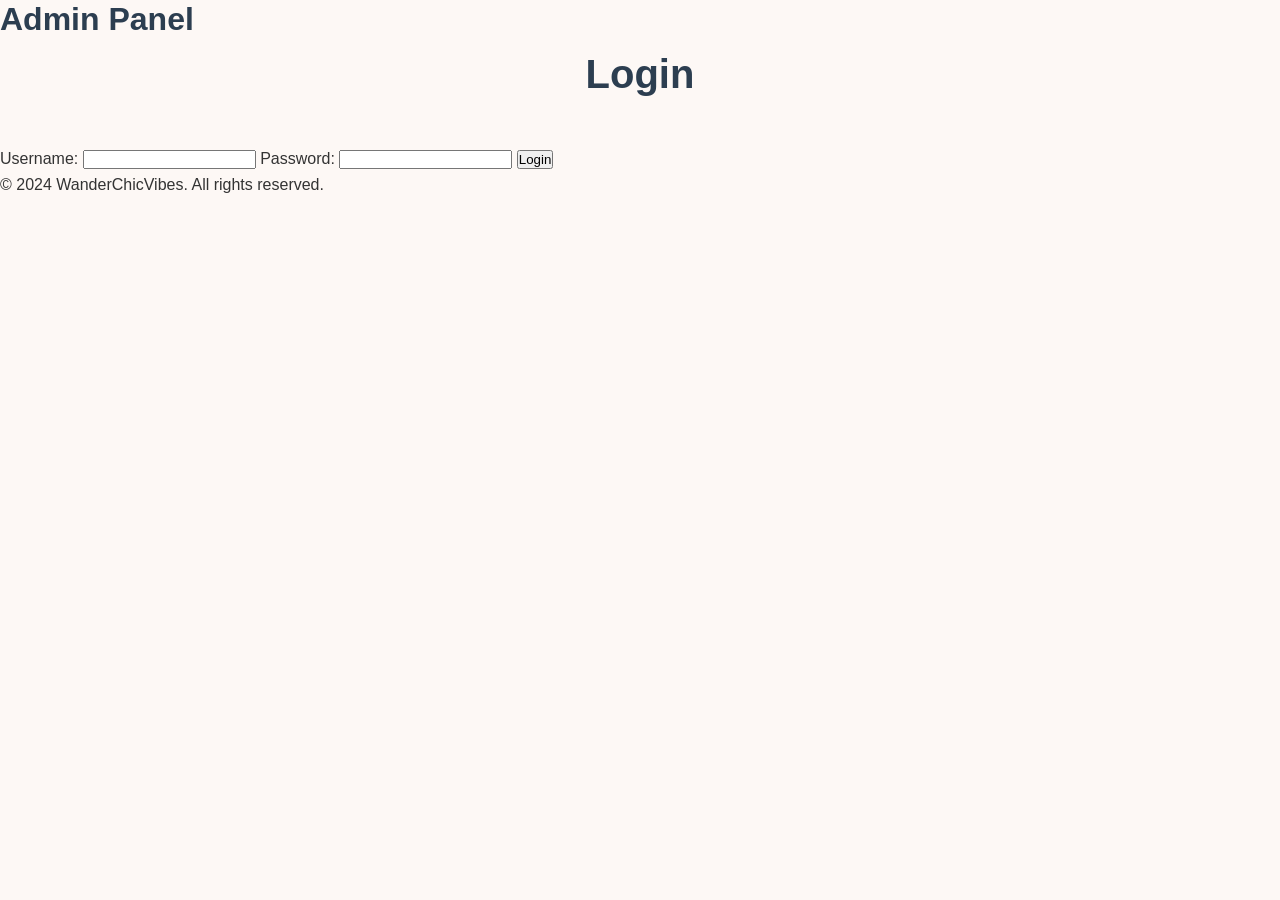
<file: admin/index.html>
<!DOCTYPE html>
<html lang="en">
<head>
    <meta charset="UTF-8">
    <meta name="viewport" content="width=device-width, initial-scale=1.0">
    <title>WanderChicVibes - Admin Panel</title>
    <link rel="stylesheet" href="../css/style.css">
</head>
<body>
    <header>
        <h1>Admin Panel</h1>
    </header>

    <main>
        <h2>Login</h2>
        <form action="login.php" method="POST">
            <label for="username">Username:</label>
            <input type="text" id="username" name="username" required>
            <label for="password">Password:</label>
            <input type="password" id="password" name="password" required>
            <button type="submit">Login</button>
        </form>
    </main>

    <footer>
        <p>&copy; 2024 WanderChicVibes. All rights reserved.</p>
    </footer>
</body>
</html>
</file>
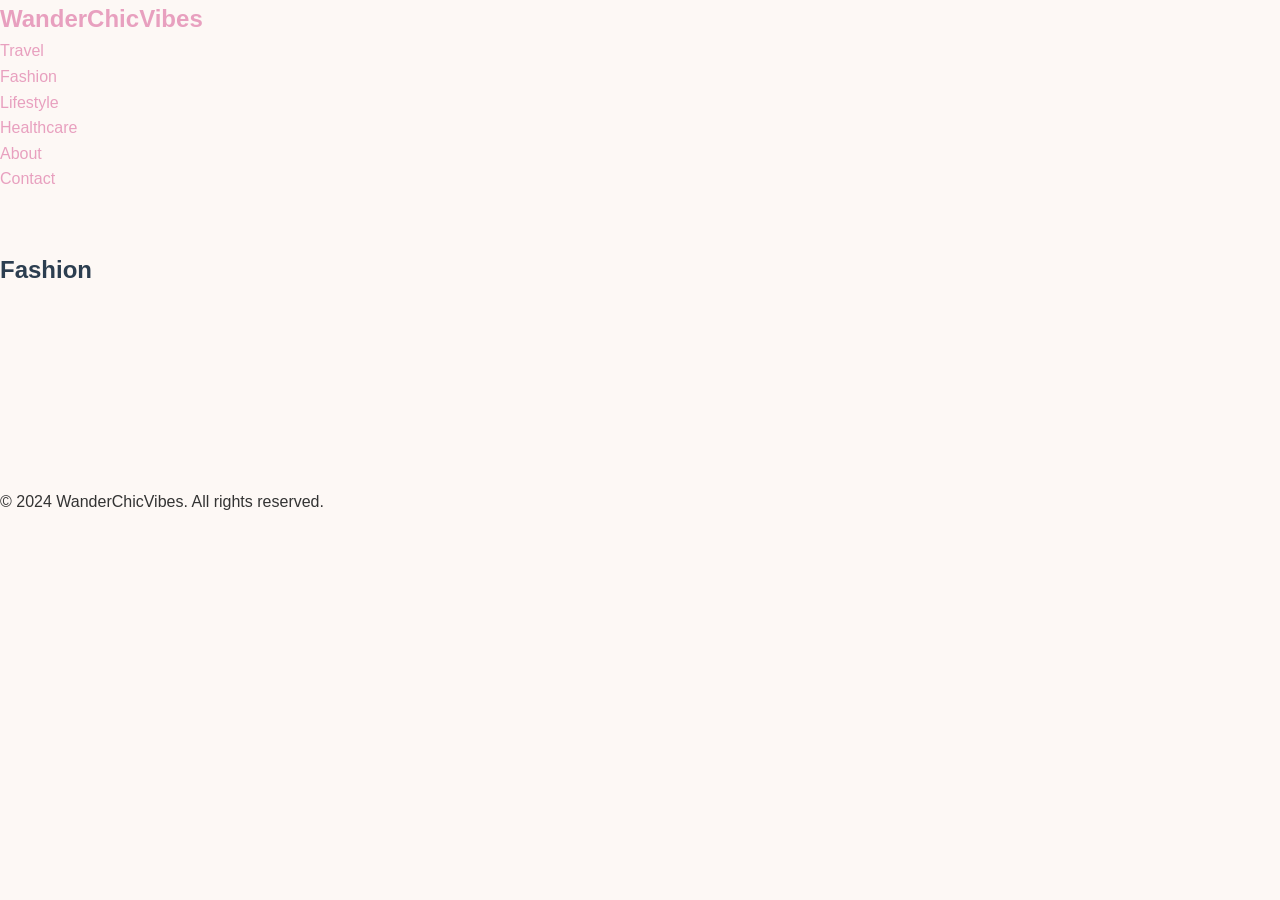
<file: fashion/index.html>
<!DOCTYPE html>
<html lang="en">
<head>
    <meta charset="UTF-8">
    <meta name="viewport" content="width=device-width, initial-scale=1.0">
    <title>Fashion - WanderChicVibes</title>
    <link rel="stylesheet" href="../css/style.css">
</head>
<body>
    <header>
        <nav>
            <div class="logo">
                <a href="../index.html">WanderChicVibes</a>
            </div>
            <ul>
                <li><a href="../travel/index.html">Travel</a></li>
                <li><a href="index.html">Fashion</a></li>
                <li><a href="../lifestyle/index.html">Lifestyle</a></li>
                <li><a href="../healthcare/index.html">Healthcare</a></li>
                <li><a href="../about.html">About</a></li>
                <li><a href="../contact.html">Contact</a></li>
            </ul>
        </nav>
    </header>

    <main>
        <section class="category-header">
            <h1>Fashion</h1>
        </section>

        <section class="post-grid">
            <!-- Fashion post previews will be dynamically inserted here -->
        </section>
    </main>

    <footer>
        <p>&copy; 2024 WanderChicVibes. All rights reserved.</p>
    </footer>
</body>
</html>
</file>
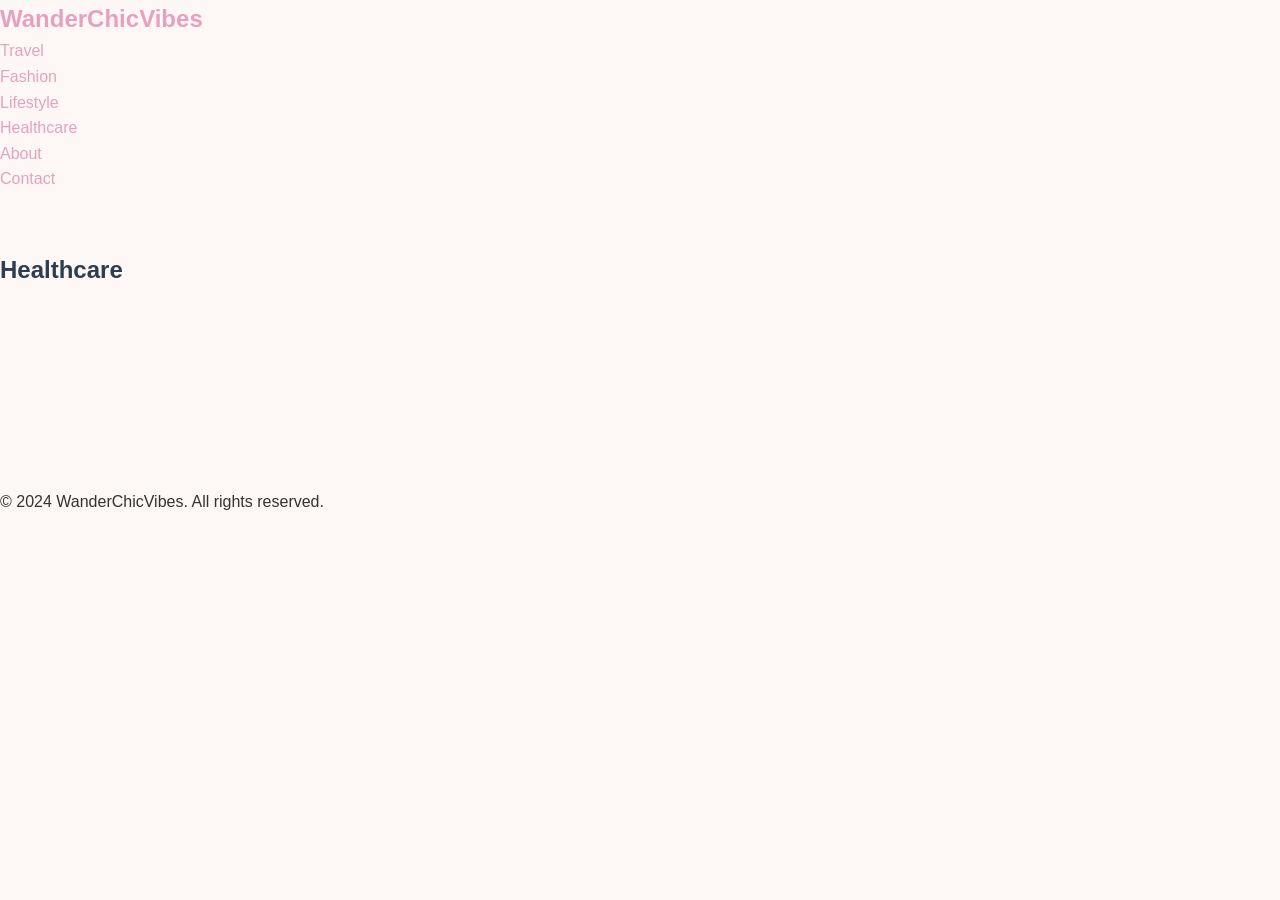
<file: healthcare/index.html>
<!DOCTYPE html>
<html lang="en">
<head>
    <meta charset="UTF-8">
    <meta name="viewport" content="width=device-width, initial-scale=1.0">
    <title>Healthcare - WanderChicVibes</title>
    <link rel="stylesheet" href="../css/style.css">
</head>
<body>
    <header>
        <nav>
            <div class="logo">
                <a href="../index.html">WanderChicVibes</a>
            </div>
            <ul>
                <li><a href="../travel/index.html">Travel</a></li>
                <li><a href="../fashion/index.html">Fashion</a></li>
                <li><a href="../lifestyle/index.html">Lifestyle</a></li>
                <li><a href="index.html">Healthcare</a></li>
                <li><a href="../about.html">About</a></li>
                <li><a href="../contact.html">Contact</a></li>
            </ul>
        </nav>
    </header>

    <main>
        <section class="category-header">
            <h1>Healthcare</h1>
        </section>

        <section class="post-grid">
            <!-- Healthcare post previews will be dynamically inserted here -->
        </section>
    </main>

    <footer>
        <p>&copy; 2024 WanderChicVibes. All rights reserved.</p>
    </footer>
</body>
</html>
</file>
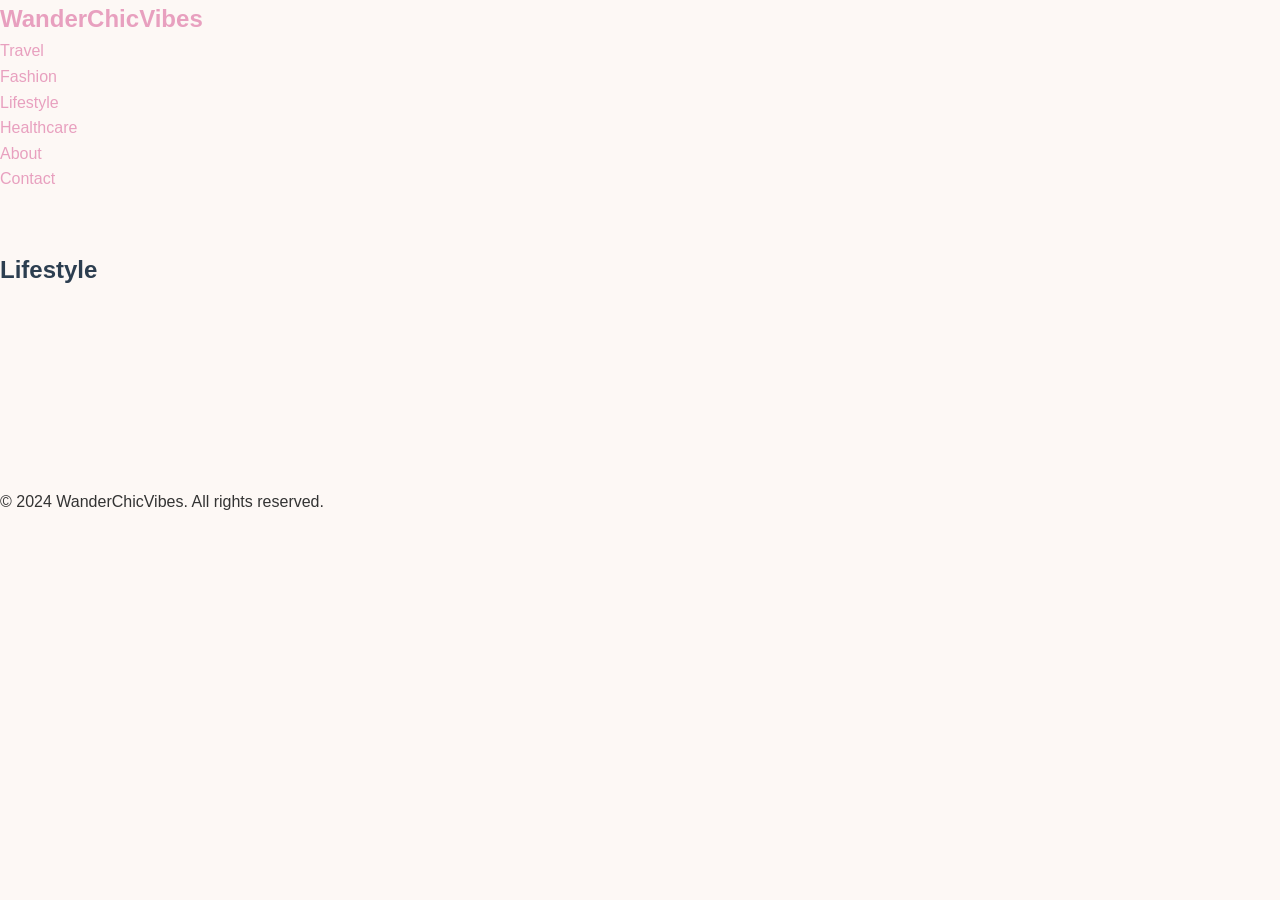
<file: lifestyle/index.html>
<!DOCTYPE html>
<html lang="en">
<head>
    <meta charset="UTF-8">
    <meta name="viewport" content="width=device-width, initial-scale=1.0">
    <title>Lifestyle - WanderChicVibes</title>
    <link rel="stylesheet" href="../css/style.css">
</head>
<body>
    <header>
        <nav>
            <div class="logo">
                <a href="../index.html">WanderChicVibes</a>
            </div>
            <ul>
                <li><a href="../travel/index.html">Travel</a></li>
                <li><a href="../fashion/index.html">Fashion</a></li>
                <li><a href="index.html">Lifestyle</a></li>
                <li><a href="../healthcare/index.html">Healthcare</a></li>
                <li><a href="../about.html">About</a></li>
                <li><a href="../contact.html">Contact</a></li>
            </ul>
        </nav>
    </header>

    <main>
        <section class="category-header">
            <h1>Lifestyle</h1>
        </section>

        <section class="post-grid">
            <!-- Lifestyle post previews will be dynamically inserted here -->
        </section>
    </main>

    <footer>
        <p>&copy; 2024 WanderChicVibes. All rights reserved.</p>
    </footer>
</body>
</html>
</file>
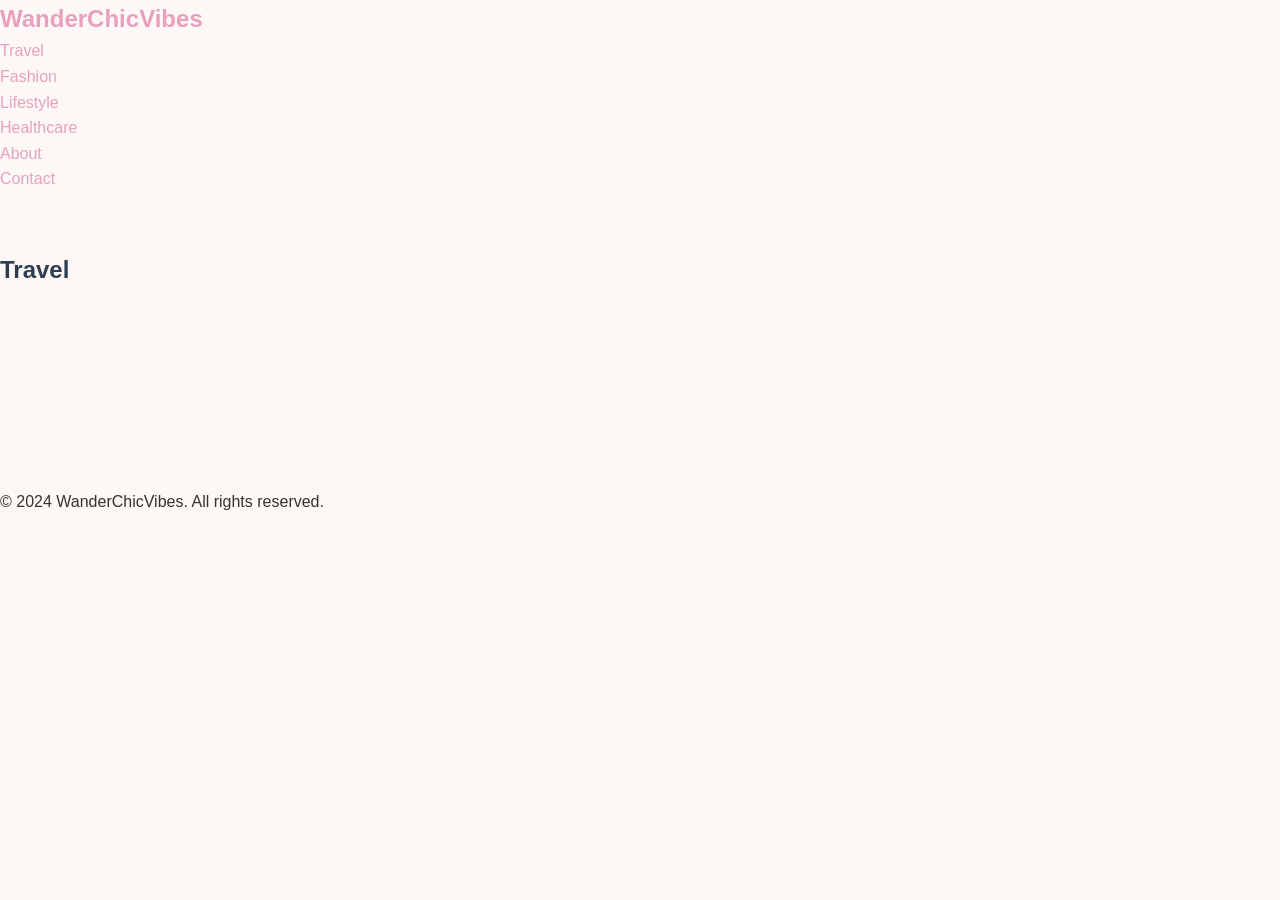
<file: travel/index.html>
<!DOCTYPE html>
<html lang="en">
<head>
    <meta charset="UTF-8">
    <meta name="viewport" content="width=device-width, initial-scale=1.0">
    <title>Travel - WanderChicVibes</title>
    <link rel="stylesheet" href="../css/style.css">
</head>
<body>
    <header>
        <nav>
            <div class="logo">
                <a href="../index.html">WanderChicVibes</a>
            </div>
            <ul>
                <li><a href="index.html">Travel</a></li>
                <li><a href="../fashion/index.html">Fashion</a></li>
                <li><a href="../lifestyle/index.html">Lifestyle</a></li>
                <li><a href="../healthcare/index.html">Healthcare</a></li>
                <li><a href="../about.html">About</a></li>
                <li><a href="../contact.html">Contact</a></li>
            </ul>
        </nav>
    </header>

    <main>
        <section class="category-header">
            <h1>Travel</h1>
        </section>

        <section class="post-grid">
            <!-- Travel post previews will be dynamically inserted here -->
        </section>
    </main>

    <footer>
        <p>&copy; 2024 WanderChicVibes. All rights reserved.</p>
    </footer>
</body>
</html>
</file>
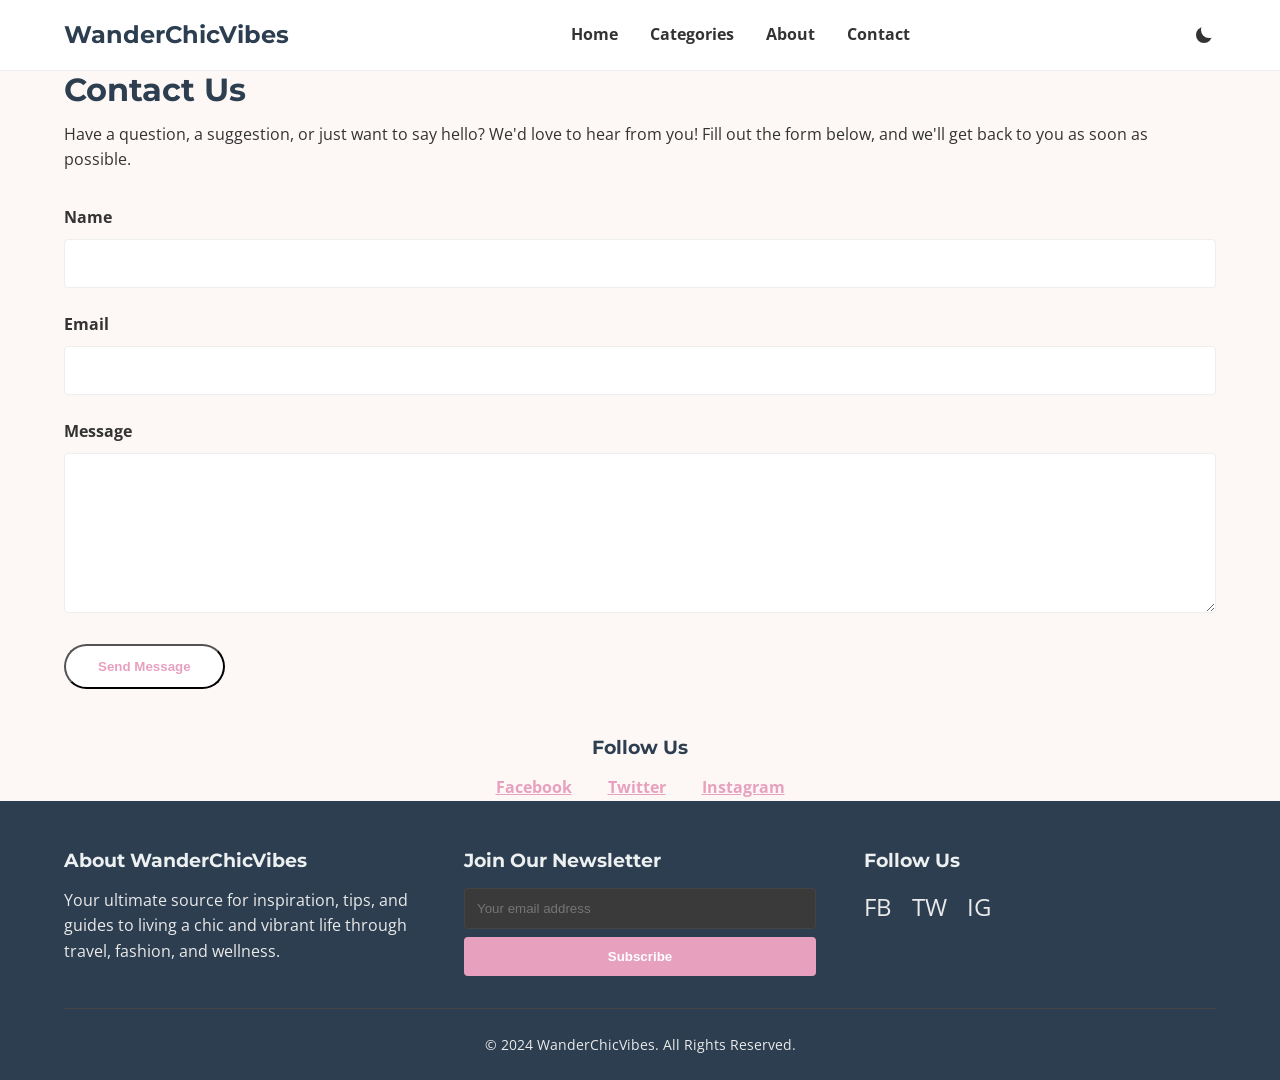
<file: contact.html>
<!DOCTYPE html>
<html lang="en">
<head>
    <meta charset="UTF-8">
    <meta name="viewport" content="width=device-width, initial-scale=1.0">
    <title>Contact Us - WanderChicVibes</title>
    <meta name="description" content="Get in touch with the WanderChicVibes team.">
    <link rel="icon" href="assets/favicon.ico" type="image/x-icon">
    <link rel="preconnect" href="https://fonts.googleapis.com">
    <link rel="preconnect" href="https://fonts.gstatic.com" crossorigin>
    <link href="https://fonts.googleapis.com/css2?family=Montserrat:wght@400;700&family=Open+Sans:wght@400;700&display=swap" rel="stylesheet">
    <link rel="stylesheet" href="css/style.css">
    <script>
        (function() {
            const theme = localStorage.getItem('theme');
            if (theme === 'dark') {
                document.documentElement.classList.add('dark-mode');
            }
        })();
    </script>
</head>
<body>

    <header role="banner" class="site-header">
        <div class="container header-container">
            <a href="index.html" class="logo">WanderChicVibes</a>
            <nav role="navigation" class="main-nav">
                <button class="nav-toggle" aria-label="Toggle navigation" aria-expanded="false">
                    <span class="hamburger"></span>
                </button>
                <ul class="nav-menu">
                    <li><a href="index.html">Home</a></li>
                    <li class="dropdown">
                        <a href="#" aria-haspopup="true">Categories</a>
                        <ul class="dropdown-menu">
                            <li><a href="travel.html">Travel</a></li>
                            <li><a href="lifestyle.html">Lifestyle</a></li>
                            <li><a href="healthcare.html">Healthcare</a></li>
                            <li><a href="fashion.html">Fashion</a></li>
                            <li><a href="food.html">Food</a></li>
                        </ul>
                    </li>
                    <li><a href="about.html">About</a></li>
                    <li><a href="contact.html">Contact</a></li>
                </ul>
            </nav>
            <button class="theme-toggle" aria-label="Toggle dark mode"></button>
        </div>
    </header>

    <main class="container">
        <header class="page-header">
            <h1 class="page-title">Contact Us</h1>
        </header>
        <div class="page-content">
            <p>Have a question, a suggestion, or just want to say hello? We'd love to hear from you! Fill out the form below, and we'll get back to you as soon as possible.</p>

            <form id="contact-form" class="contact-form">
                <div class="form-group">
                    <label for="name">Name</label>
                    <input type="text" id="name" name="name" required>
                </div>
                <div class="form-group">
                    <label for="email">Email</label>
                    <input type="email" id="email" name="email" required>
                </div>
                <div class="form-group">
                    <label for="message">Message</label>
                    <textarea id="message" name="message" rows="6" required></textarea>
                </div>
                <button type="submit" class="btn btn-primary">Send Message</button>
                <p id="contact-feedback" class="form-feedback"></p>
            </form>

            <div class="social-links-contact">
                <h3>Follow Us</h3>
                <a href="#" aria-label="Facebook">Facebook</a>
                <a href="#" aria-label="Twitter">Twitter</a>
                <a href="#" aria-label="Instagram">Instagram</a>
            </div>
        </div>
    </main>

    <footer role="contentinfo" class="site-footer">
        <div class="container">
            <div class="footer-grid">
                <div class="footer-about">
                    <h3>About WanderChicVibes</h3>
                    <p>Your ultimate source for inspiration, tips, and guides to living a chic and vibrant life through travel, fashion, and wellness.</p>
                </div>
                <div class="footer-newsletter">
                    <h3>Join Our Newsletter</h3>
                    <form id="newsletter-form">
                        <label for="newsletter-email" class="sr-only">Email Address</label>
                        <input type="email" id="newsletter-email" placeholder="Your email address" required>
                        <button type="submit">Subscribe</button>
                    </form>
                    <p id="newsletter-feedback"></p>
                </div>
                <div class="footer-social">
                    <h3>Follow Us</h3>
                    <a href="#" aria-label="Facebook">FB</a>
                    <a href="#" aria-label="Twitter">TW</a>
                    <a href="#" aria-label="Instagram">IG</a>
                </div>
            </div>
            <div class="footer-bottom">
                <p>&copy; 2024 WanderChicVibes. All Rights Reserved.</p>
            </div>
        </div>
    </footer>

    <script src="js/main.js" defer></script>
</body>
</html>
</file>
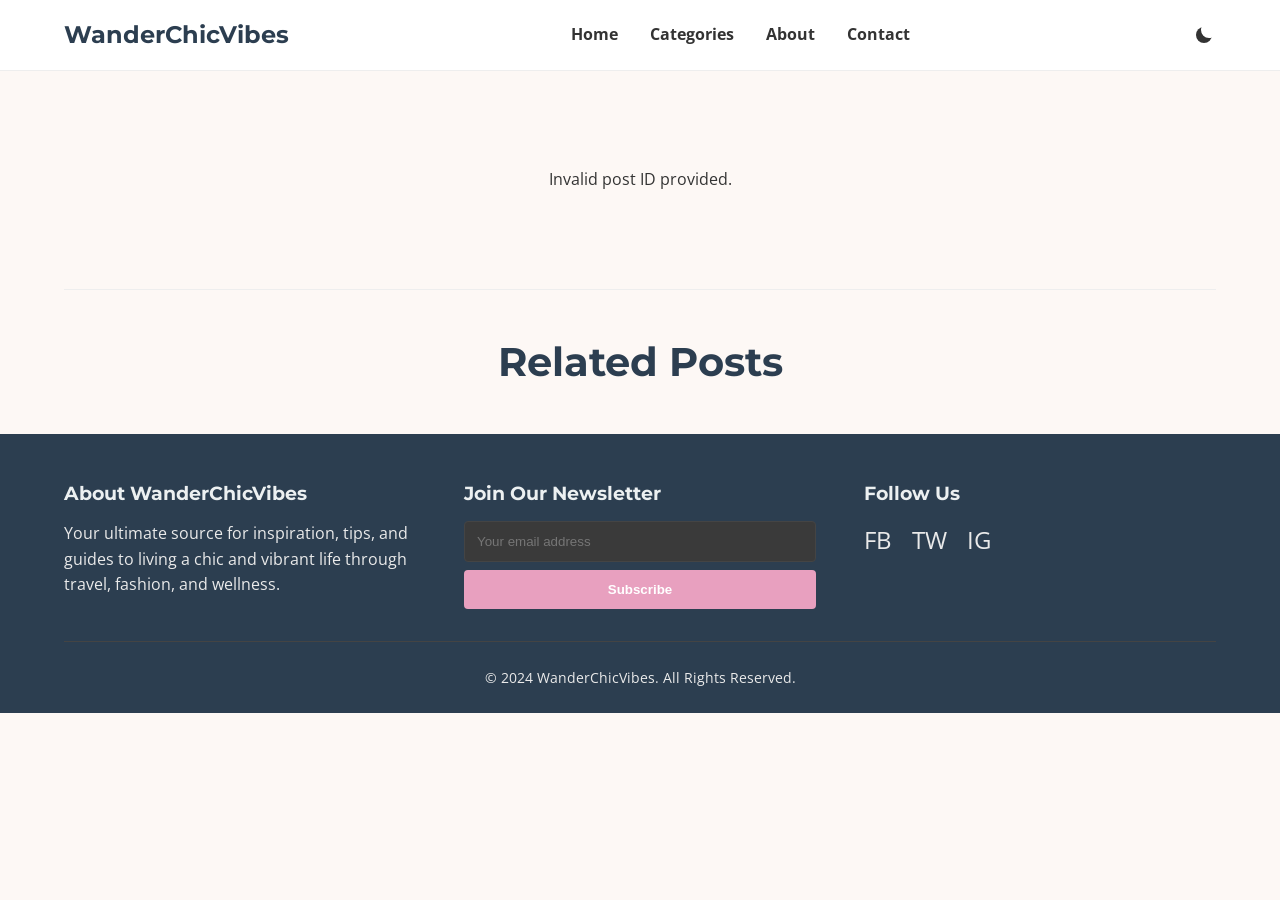
<file: post.html>
<!DOCTYPE html>
<html lang="en">
<head>
    <meta charset="UTF-8">
    <meta name="viewport" content="width=device-width, initial-scale=1.0">

    <!-- SEO Meta Tags will be updated by JS -->
    <title>Blog Post - WanderChicVibes</title>
    <meta name="description" content="Read a blog post on WanderChicVibes.">

    <!-- Open Graph / Facebook -->
    <meta property="og:type" content="article">
    <meta property="og:title" content="Blog Post Title">
    <meta property="og:description" content="Post description.">
    <meta property="og:image" content="https://wanderchicvibes.com/assets/og-image.jpg">

    <!-- Twitter -->
    <meta property="twitter:card" content="summary_large_image">
    <meta property="twitter:title" content="Blog Post Title">
    <meta property="twitter:description" content="Post description.">
    <meta property="twitter:image" content="https://wanderchicvibes.com/assets/og-image.jpg">

    <!-- Favicon -->
    <link rel="icon" href="assets/favicon.ico" type="image/x-icon">

    <!-- Google Fonts -->
    <link rel="preconnect" href="https://fonts.googleapis.com">
    <link rel="preconnect" href="https://fonts.gstatic.com" crossorigin>
    <link href="https://fonts.googleapis.com/css2?family=Montserrat:wght@400;700&family=Open+Sans:wght@400;700&display=swap" rel="stylesheet">

    <!-- Stylesheet -->
    <link rel="stylesheet" href="css/style.css">

    <!-- Theme toggle support -->
    <script>
        (function() {
            const theme = localStorage.getItem('theme');
            if (theme === 'dark') {
                document.documentElement.classList.add('dark-mode');
            }
        })();
    </script>
</head>
<body>

    <header role="banner" class="site-header">
        <div class="container header-container">
            <a href="index.html" class="logo">WanderChicVibes</a>
            <nav role="navigation" class="main-nav">
                <button class="nav-toggle" aria-label="Toggle navigation" aria-expanded="false">
                    <span class="hamburger"></span>
                </button>
                <ul class="nav-menu">
                    <li><a href="index.html">Home</a></li>
                    <li class="dropdown">
                        <a href="#" aria-haspopup="true">Categories</a>
                        <ul class="dropdown-menu">
                            <li><a href="travel.html">Travel</a></li>
                            <li><a href="lifestyle.html">Lifestyle</a></li>
                            <li><a href="healthcare.html">Healthcare</a></li>
                            <li><a href="fashion.html">Fashion</a></li>
                            <li><a href="food.html">Food</a></li>
                        </ul>
                    </li>
                    <li><a href="about.html">About</a></li>
                    <li><a href="contact.html">Contact</a></li>
                </ul>
            </nav>
            <button class="theme-toggle" aria-label="Toggle dark mode">
                <!-- Icon will be handled by CSS -->
            </button>
        </div>
    </header>

    <main id="post-main">
        <article class="post-full container">
            <div id="post-content-container">
                <!-- Post content will be loaded here by JavaScript -->
            </div>

            <section id="comments-section" class="comments-section">
                <h2>Comments</h2>
                <div id="comments-list">
                    <!-- Comments will be rendered here -->
                </div>
                <form id="comment-form" class="comment-form">
                    <h3>Leave a Comment</h3>
                    <div class="form-group">
                        <label for="comment-name">Name</label>
                        <input type="text" id="comment-name" required>
                    </div>
                    <div class="form-group">
                        <label for="comment-text">Comment</label>
                        <textarea id="comment-text" rows="4" required></textarea>
                    </div>
                    <button type="submit" class="btn btn-primary">Submit Comment</button>
                </form>
            </section>
        </article>

        <aside class="related-posts container">
            <h2>Related Posts</h2>
            <div class="post-grid">
                <!-- Related posts will be loaded here -->
            </div>
        </aside>
    </main>

    <footer role="contentinfo" class="site-footer">
        <div class="container">
            <div class="footer-grid">
                <div class="footer-about">
                    <h3>About WanderChicVibes</h3>
                    <p>Your ultimate source for inspiration, tips, and guides to living a chic and vibrant life through travel, fashion, and wellness.</p>
                </div>
                <div class="footer-newsletter">
                    <h3>Join Our Newsletter</h3>
                    <form id="newsletter-form">
                        <label for="newsletter-email" class="sr-only">Email Address</label>
                        <input type="email" id="newsletter-email" placeholder="Your email address" required>
                        <button type="submit">Subscribe</button>
                    </form>
                    <p id="newsletter-feedback"></p>
                </div>
                <div class="footer-social">
                    <h3>Follow Us</h3>
                    <a href="#" aria-label="Facebook">FB</a>
                    <a href="#" aria-label="Twitter">TW</a>
                    <a href="#" aria-label="Instagram">IG</a>
                </div>
            </div>
            <div class="footer-bottom">
                <p>&copy; 2024 WanderChicVibes. All Rights Reserved.</p>
            </div>
        </div>
    </footer>

    <!-- JavaScript -->
    <script src="js/main.js" defer></script>
</body>
</html>
</file>
<file: css/style.css>
/* ------------------- */
/* Custom Properties   */
/* ------------------- */
:root {
    /* Colors - Light Mode */
    --bg-color: #FDF8F5;
    --text-color: #333333;
    --primary-accent-color: #E8A0BF;
    --secondary-accent-color: #A0E8D5;
    --card-bg-color: #FFFFFF;
    --heading-color: #2c3e50;
    --link-color: #E8A0BF;
    --link-hover-color: #d18db0;
    --border-color: #eeeeee;

    /* Colors - Dark Mode */
    --dark-bg-color: #2C2C2C;
    --dark-text-color: #EAEAEA;
    --dark-primary-accent-color: #F0B8D0;
    --dark-secondary-accent-color: #B0F0E1;
    --dark-card-bg-color: #3A3A3A;
    --dark-heading-color: #ecf0f1;
    --dark-link-color: #F0B8D0;
    --dark-link-hover-color: #e8a0bf;
    --dark-border-color: #444444;

    /* Typography */
    --font-primary: 'Montserrat', sans-serif;
    --font-secondary: 'Open Sans', sans-serif;

    /* Spacing & Breakpoints */
    --container-width: 1200px;
    --spacing-unit: 1rem;
    --breakpoint-sm: 576px;
    --breakpoint-md: 768px;
    --breakpoint-lg: 992px;
    --breakpoint-xl: 1200px;
}

/* Dark mode styles */
:root.dark-mode {
    --bg-color: var(--dark-bg-color);
    --text-color: var(--dark-text-color);
    --primary-accent-color: var(--dark-primary-accent-color);
    --secondary-accent-color: var(--dark-secondary-accent-color);
    --card-bg-color: var(--dark-card-bg-color);
    --heading-color: var(--dark-heading-color);
    --link-color: var(--dark-link-color);
    --link-hover-color: var(--dark-link-hover-color);
    --border-color: var(--dark-border-color);
}

/* ------------------- */
/* Reset & Base Styles */
/* ------------------- */
*,
*::before,
*::after {
    box-sizing: border-box;
    margin: 0;
    padding: 0;
}

html {
    font-size: 16px;
    scroll-behavior: smooth;
}

body {
    font-family: var(--font-secondary);
    background-color: var(--bg-color);
    color: var(--text-color);
    line-height: 1.6;
    transition: background-color 0.3s ease, color 0.3s ease;
}

h1, h2, h3, h4, h5, h6 {
    font-family: var(--font-primary);
    color: var(--heading-color);
    margin-bottom: calc(var(--spacing-unit) * 0.75);
    line-height: 1.2;
}

a {
    color: var(--link-color);
    text-decoration: none;
    transition: color 0.3s ease;
}

a:hover {
    color: var(--link-hover-color);
    text-decoration: underline;
}

img {
    max-width: 100%;
    height: auto;
    display: block;
}

/* ------------------- */
/* Layout & Utilities  */
/* ------------------- */
.container {
    width: 90%;
    max-width: var(--container-width);
    margin-left: auto;
    margin-right: auto;
}

/* Accessibility */
.sr-only {
    position: absolute;
    width: 1px;
    height: 1px;
    padding: 0;
    margin: -1px;
    overflow: hidden;
    clip: rect(0, 0, 0, 0);
    white-space: nowrap;
    border-width: 0;
}

/* ------------------- */
/* Header & Navigation */
/* ------------------- */
.site-header {
    background-color: var(--card-bg-color);
    border-bottom: 1px solid var(--border-color);
    padding: var(--spacing-unit) 0;
    position: sticky;
    top: 0;
    z-index: 1000;
    transition: background-color 0.3s ease, border-color 0.3s ease;
}

.header-container {
    display: flex;
    justify-content: space-between;
    align-items: center;
}

.logo {
    font-family: var(--font-primary);
    font-size: 1.5rem;
    font-weight: 700;
    color: var(--heading-color);
    text-decoration: none;
}

.main-nav {
    display: flex;
    align-items: center;
}

.nav-menu {
    list-style: none;
    display: flex;
    align-items: center;
    gap: calc(var(--spacing-unit) * 2);
}

.nav-menu a {
    color: var(--text-color);
    font-weight: 700;
    text-decoration: none;
    padding: 0.5rem 0;
    position: relative;
}

.nav-menu a::after {
    content: '';
    position: absolute;
    bottom: 0;
    left: 0;
    width: 0;
    height: 2px;
    background-color: var(--primary-accent-color);
    transition: width 0.3s ease;
}

.nav-menu a:hover::after,
.nav-menu a:focus::after {
    width: 100%;
}

/* Dropdown Menu */
.dropdown {
    position: relative;
}

.dropdown-menu {
    list-style: none;
    position: absolute;
    top: 100%;
    left: 0;
    background-color: var(--card-bg-color);
    border: 1px solid var(--border-color);
    border-radius: 4px;
    padding: 0.5rem 0;
    min-width: 200px;
    z-index: 1001;
    opacity: 0;
    visibility: hidden;
    transform: translateY(10px);
    transition: opacity 0.3s ease, transform 0.3s ease, visibility 0.3s;
}

.dropdown:hover .dropdown-menu,
.dropdown:focus-within .dropdown-menu {
    opacity: 1;
    visibility: visible;
    transform: translateY(0);
}

.dropdown-menu a {
    display: block;
    padding: 0.75rem 1.5rem;
    white-space: nowrap;
}

.dropdown-menu a::after {
    display: none; /* No underline animation for dropdown items */
}

/* Theme Toggle */
.theme-toggle {
    background: none;
    border: none;
    cursor: pointer;
    width: 24px;
    height: 24px;
    padding: 0;
    position: relative;
    color: var(--text-color);
}
.theme-toggle::before,
.theme-toggle::after {
    content: '';
    position: absolute;
    top: 50%;
    left: 50%;
    transform: translate(-50%, -50%);
    transition: opacity 0.3s ease;
}
.theme-toggle::before { /* Sun icon */
    width: 16px;
    height: 16px;
    background-color: currentColor;
    border-radius: 50%;
    opacity: 0;
}
.theme-toggle::after { /* Moon icon */
    width: 16px;
    height: 16px;
    border-radius: 50%;
    box-shadow: inset 5px -5px 0 0 currentColor;
    opacity: 1;
}
:root.dark-mode .theme-toggle::before { opacity: 1; }
:root.dark-mode .theme-toggle::after { opacity: 0; }

/* Hamburger Menu */
.nav-toggle {
    display: none;
    background: none;
    border: none;
    cursor: pointer;
    padding: 0.5rem;
}

.hamburger {
    display: block;
    width: 24px;
    height: 2px;
    background-color: var(--text-color);
    position: relative;
    transition: background-color 0.3s ease;
}

.hamburger::before,
.hamburger::after {
    content: '';
    position: absolute;
    left: 0;
    width: 100%;
    height: 2px;
    background-color: var(--text-color);
    transition: transform 0.3s ease, top 0.3s ease;
}

.hamburger::before { top: -8px; }
.hamburger::after { top: 8px; }

/* Responsive Navigation */
@media (max-width: 992px) {
    .nav-menu {
        position: absolute;
        top: 100%;
        left: 0;
        width: 100%;
        background-color: var(--card-bg-color);
        flex-direction: column;
        align-items: stretch;
        border-top: 1px solid var(--border-color);
        max-height: 0;
        overflow: hidden;
        transition: max-height 0.4s ease-out;
    }

    .nav-menu.active {
        max-height: 500px; /* Adjust as needed */
        padding: var(--spacing-unit) 0;
    }

    .nav-menu li {
        width: 100%;
    }

    .nav-menu a {
        display: block;
        text-align: center;
        padding: 1rem;
        border-bottom: 1px solid var(--border-color);
    }

    .nav-menu a::after { display: none; }

    .dropdown-menu {
        position: static;
        border: none;
        width: 100%;
        opacity: 1;
        visibility: visible;
        transform: none;
        display: none; /* Hidden by default, toggled by JS */
    }

    .dropdown:hover .dropdown-menu {
        display: block;
    }

    .dropdown-menu a {
        padding-left: 2rem;
        background-color: var(--bg-color);
    }

    .nav-toggle {
        display: block;
    }

    .nav-toggle[aria-expanded="true"] .hamburger {
        background-color: transparent;
    }

    .nav-toggle[aria-expanded="true"] .hamburger::before {
        transform: rotate(45deg);
        top: 0;
    }

    .nav-toggle[aria-expanded="true"] .hamburger::after {
        transform: rotate(-45deg);
        top: 0;
    }
}


/* ------------------- */
/*      Footer         */
/* ------------------- */
.site-footer {
    background-color: var(--heading-color);
    color: var(--dark-text-color);
    padding: calc(var(--spacing-unit) * 3) 0 0;
}

.site-footer h3 {
    color: var(--dark-heading-color);
    font-size: 1.2rem;
    margin-bottom: var(--spacing-unit);
}

.footer-grid {
    display: grid;
    grid-template-columns: repeat(auto-fit, minmax(250px, 1fr));
    gap: calc(var(--spacing-unit) * 3);
    padding-bottom: calc(var(--spacing-unit) * 2);
}

.footer-newsletter input {
    width: 100%;
    padding: 0.75rem;
    border: 1px solid var(--dark-border-color);
    background-color: var(--dark-card-bg-color);
    color: var(--dark-text-color);
    border-radius: 4px;
    margin-bottom: 0.5rem;
}

.footer-newsletter button {
    width: 100%;
    padding: 0.75rem;
    border: none;
    background-color: var(--primary-accent-color);
    color: #fff;
    font-weight: 700;
    border-radius: 4px;
    cursor: pointer;
    transition: background-color 0.3s ease;
}

.footer-newsletter button:hover {
    background-color: var(--link-hover-color);
}

.footer-social a {
    color: var(--dark-text-color);
    margin-right: 1rem;
    font-size: 1.5rem; /* For icon fonts, or adjust for SVG */
    text-decoration: none;
}

.footer-social a:hover {
    color: var(--primary-accent-color);
}

.footer-bottom {
    border-top: 1px solid var(--dark-border-color);
    padding: calc(var(--spacing-unit) * 1.5) 0;
    text-align: center;
    font-size: 0.9rem;
}

/* ------------------- */
/* Main Content        */
/* ------------------- */
main section {
    padding: calc(var(--spacing-unit) * 4) 0;
}

main h2 {
    text-align: center;
    font-size: 2.5rem;
    margin-bottom: calc(var(--spacing-unit) * 3);
}

/* Post Grid */
.post-grid {
    display: grid;
    grid-template-columns: repeat(auto-fit, minmax(300px, 1fr));
    gap: calc(var(--spacing-unit) * 2);
}

/* Post Card */
.post-card {
    background-color: var(--card-bg-color);
    border: 1px solid var(--border-color);
    border-radius: 8px;
    overflow: hidden;
    box-shadow: 0 4px 8px rgba(0,0,0,0.05);
    transition: transform 0.3s ease, box-shadow 0.3s ease;
}

.post-card:hover {
    transform: translateY(-5px);
    box-shadow: 0 8px 16px rgba(0,0,0,0.1);
}

.post-card .card-link {
    text-decoration: none;
    color: inherit;
    display: block;
}

.post-card-image {
    width: 100%;
    height: 200px;
    object-fit: cover;
}

.post-card-content {
    padding: calc(var(--spacing-unit) * 1.5);
}

.post-card-category {
    display: inline-block;
    background-color: var(--secondary-accent-color);
    color: #fff;
    padding: 0.25rem 0.75rem;
    border-radius: 20px;
    font-size: 0.8rem;
    font-weight: 700;
    margin-bottom: var(--spacing-unit);
}

.post-card-title {
    font-size: 1.25rem;
    color: var(--heading-color);
    margin-bottom: 0.5rem;
}

.post-card p {
    font-size: 0.95rem;
    margin-bottom: 1rem;
}

.read-more {
    font-weight: 700;
    color: var(--primary-accent-color);
}

/* Category Highlights */
.category-list {
    display: flex;
    flex-wrap: wrap;
    justify-content: center;
    gap: var(--spacing-unit);
}

.category-card {
    background-color: var(--card-bg-color);
    color: var(--primary-accent-color);
    border: 2px solid var(--primary-accent-color);
    padding: 0.75rem 2rem;
    border-radius: 50px;
    font-weight: 700;
    font-family: var(--font-primary);
    text-decoration: none;
    transition: background-color 0.3s ease, color 0.3s ease;
}

.category-card:hover {
    background-color: var(--primary-accent-color);
    color: #fff;
    text-decoration: none;
}

/* ------------------- */
/* Single Post Page    */
/* ------------------- */
.post-full {
    max-width: 800px;
    margin-top: calc(var(--spacing-unit) * 2);
    margin-bottom: calc(var(--spacing-unit) * 2);
}

.post-full-header {
    text-align: center;
    margin-bottom: calc(var(--spacing-unit) * 3);
}

.post-full-title {
    font-size: 3rem;
    margin-bottom: 1rem;
}

.post-full-meta {
    font-size: 0.9rem;
    color: #777;
}

.dark-mode .post-full-meta {
    color: #aaa;
}

/* ------------------- */
/* Comments Section    */
/* ------------------- */
.comments-section {
    margin-top: 3rem;
    padding-top: 2rem;
    border-top: 1px solid var(--border-color);
}

.comments-section h2, .comment-form h3 {
    text-align: center;
    margin-bottom: 2rem;
}

#comments-list {
    margin-bottom: 2rem;
}

.comment {
    border: 1px solid var(--border-color);
    border-radius: 8px;
    padding: 1rem 1.5rem;
    margin-bottom: 1rem;
    background-color: var(--card-bg-color);
}

.comment-meta {
    font-size: 0.9rem;
    color: #777;
    margin-bottom: 0.5rem;
}

.dark-mode .comment-meta {
    color: #aaa;
}

.comment-meta strong {
    color: var(--heading-color);
}

.comment p:last-child {
    margin-bottom: 0;
}

/* Contact Form */
.contact-form {
    margin-top: 2rem;
}

.form-group {
    margin-bottom: 1.5rem;
}

.form-group label {
    display: block;
    font-weight: 700;
    margin-bottom: 0.5rem;
}

.form-group input,
.form-group textarea {
    width: 100%;
    padding: 0.8rem;
    border: 1px solid var(--border-color);
    border-radius: 4px;
    font-family: var(--font-secondary);
    font-size: 1rem;
    background-color: var(--card-bg-color);
    color: var(--text-color);
}

.form-group input:focus,
.form-group textarea:focus {
    outline: none;
    border-color: var(--primary-accent-color);
    box-shadow: 0 0 0 2px var(--secondary-accent-color);
}

.form-feedback {
    margin-top: 1rem;
    font-weight: 700;
}

.social-links-contact {
    margin-top: 3rem;
    text-align: center;
}

.social-links-contact h3 {
    margin-bottom: 1rem;
}

.social-links-contact a {
    margin: 0 1rem;
    text-decoration: underline;
    font-weight: 700;
}

.post-full-meta .bull {
    margin: 0 0.5rem;
}

.post-full-image {
    margin: 0 auto calc(var(--spacing-unit) * 3);
    width: 100%;
}

.post-full-image img {
    width: 100%;
    height: auto;
    border-radius: 8px;
}

.post-full-content {
    font-size: 1.1rem;
    line-height: 1.8;
}

.post-full-content p {
    margin-bottom: 1.5rem;
}

.post-full-content a {
    text-decoration: underline;
}

.post-full-content a:hover {
    color: var(--link-hover-color);
}

.related-posts {
    padding-top: calc(var(--spacing-unit) * 3);
    border-top: 1px solid var(--border-color);
}

/* ------------------- */
/* Hero Section        */
/* ------------------- */
.hero-section {
    background-color: var(--primary-accent-color);
    color: #fff;
    text-align: center;
    padding: 5rem 0;
}

.dark-mode .hero-section {
    background-color: var(--dark-link-hover-color);
}

.hero-title {
    font-size: 3.5rem;
    color: #fff;
    margin-bottom: 1rem;
}

.hero-subtitle {
    font-size: 1.2rem;
    margin-bottom: 2rem;
    opacity: 0.9;
}

.btn {
    padding: 0.8rem 2rem;
    border-radius: 50px;
    font-weight: 700;
    text-decoration: none;
    display: inline-block;
    transition: transform 0.2s ease, background-color 0.2s ease;
}

.btn-primary {
    background-color: #fff;
    color: var(--primary-accent-color);
}

.btn-primary:hover {
    background-color: #f0f0f0;
    transform: translateY(-2px);
    text-decoration: none;
}
</file>
